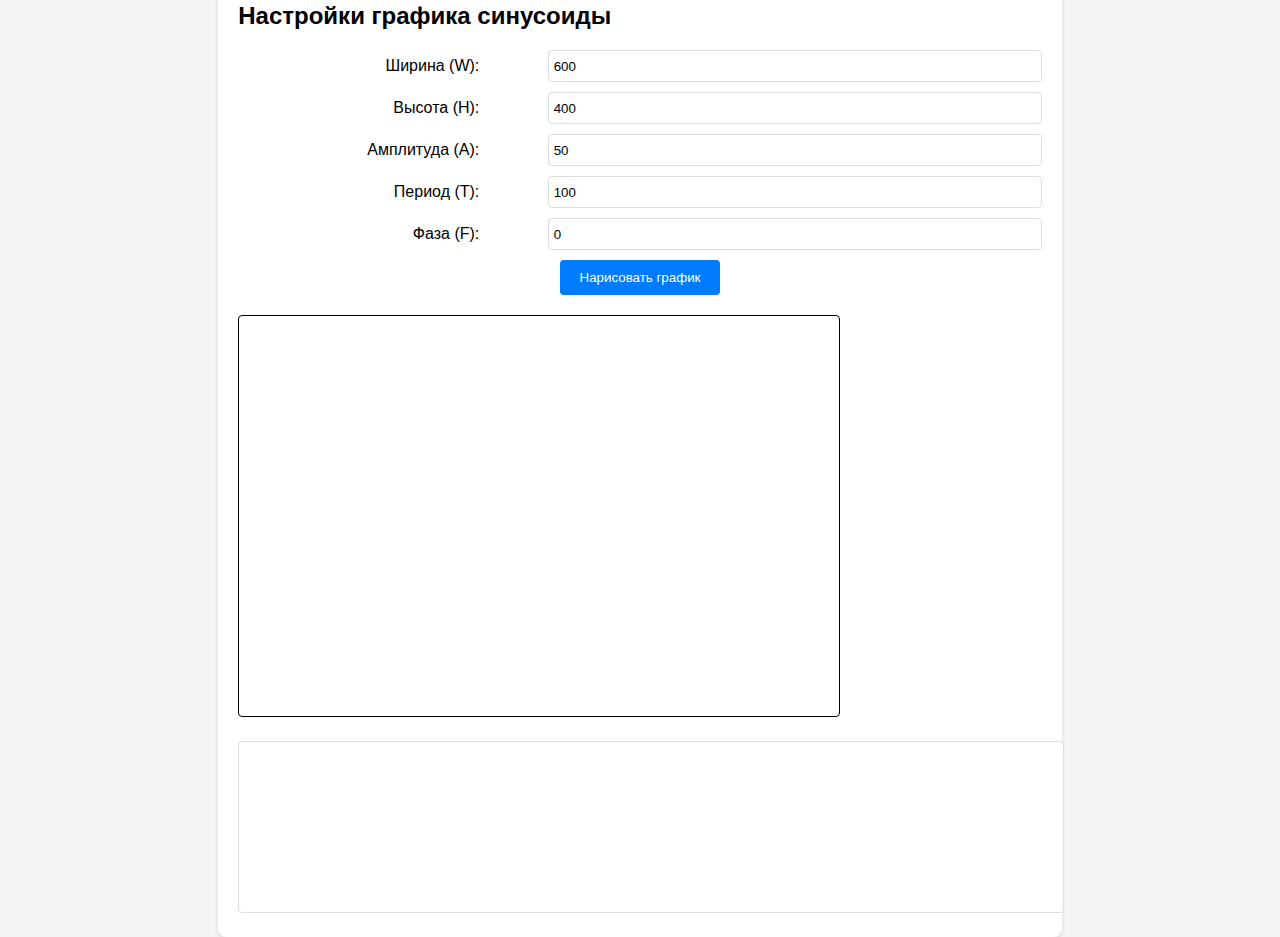
<file: graph/index.html>
<!DOCTYPE html>
<html>
  <head>
    <title>Graph of Sine Function</title>
    <link rel="stylesheet" href="style.css" />
  </head>
  <body>
    <div class="container">
      <h2>Настройки графика синусоиды</h2>
      <div id="error"></div>
      <div class="form-group">
        <label for="width">Ширина (W):</label>
        <input type="number" id="width" value="600" onchange="resizeCanvas()" />
      </div>
      <div class="form-group">
        <label for="height">Высота (H):</label>
        <input
          type="number"
          id="height"
          value="400"
          onchange="resizeCanvas()"
        />
      </div>
      <div class="form-group">
        <label for="amplitude">Амплитуда (A):</label>
        <input type="number" id="amplitude" value="50" />
      </div>
      <div class="form-group">
        <label for="period">Период (T):</label>
        <input type="number" id="period" value="100" />
      </div>
      <div class="form-group">
        <label for="phase">Фаза (F):</label>
        <input type="number" id="phase" value="0" />
      </div>
      <div class="button-group">
        <input
          type="button"
          value="Нарисовать график"
          onclick="updateGraph()"
        />
      </div>

      <canvas id="sineCanvas" width="600" height="400"></canvas>
      <textarea id="dataPoints" readonly></textarea>
    </div>

    <script>
      function drawGraph(A, T, F, canvasWidth, canvasHeight) {
        var canvas = document.getElementById("sineCanvas");
        var ctx = canvas.getContext("2d");

        ctx.clearRect(0, 0, canvasWidth, canvasHeight);

        drawAxes(ctx, canvasWidth, canvasHeight);

        ctx.beginPath();
        var offsetX = canvasWidth / 2;
        var offsetY = canvasHeight / 2;

        for (var x = -offsetX; x < offsetX; x++) {
          var y = A * Math.sin(x / T + F);
          if (x == -offsetX) ctx.moveTo(x + offsetX, -y + offsetY);
          else ctx.lineTo(x + offsetX, -y + offsetY);
        }

        ctx.stroke();

        return collectDataPoints(A, T, F, offsetX, offsetY);
      }

      function drawAxes(ctx, canvasWidth, canvasHeight) {
        ctx.beginPath();
        ctx.strokeStyle = "black";

        ctx.moveTo(0, canvasHeight / 2);
        ctx.lineTo(canvasWidth, canvasHeight / 2);

        ctx.moveTo(canvasWidth / 2, 0);
        ctx.lineTo(canvasWidth / 2, canvasHeight);

        ctx.stroke();
      }

      function collectDataPoints(A, T, F, offsetX, offsetY) {
        var dataPoints = [];
        for (var x = -offsetX; x < offsetX; x++) {
          var y = A * Math.sin(x / T + F);
          dataPoints.push({ x: x, y: y });
        }
        return dataPoints;
      }

      function updateGraph() {
        if (!validateInput()) {
          return;
        }

        var W = parseInt(document.getElementById("width").value);
        var H = parseInt(document.getElementById("height").value);
        var A = parseInt(document.getElementById("amplitude").value);
        var T = parseInt(document.getElementById("period").value);
        var F = parseInt(document.getElementById("phase").value);

        var dataPoints = drawGraph(A, T, F, W, H);
        document.getElementById("dataPoints").value = JSON.stringify(
          dataPoints,
          null,
          2
        );
      }

      function validateInput() {
        var W = document.getElementById("width").value;
        var H = document.getElementById("height").value;
        var A = document.getElementById("amplitude").value;
        var T = document.getElementById("period").value;
        var F = document.getElementById("phase").value;

        if (W === "" || H === "" || A === "" || T === "" || F === "") {
          document.getElementById("error").textContent =
            "Ошибка: все поля должны быть заполнены.";
          return false;
        }

        if (isNaN(W) || isNaN(H) || isNaN(A) || isNaN(T) || isNaN(F)) {
          document.getElementById("error").textContent =
            "Ошибка: все поля должны содержать числовые значения.";
          return false;
        }

        document.getElementById("error").textContent = "";
        return true;
      }

      function resizeCanvas() {
        if (!validateInput()) {
          return;
        }

        var canvas = document.getElementById("sineCanvas");
        var W = parseInt(document.getElementById("width").value);
        var H = parseInt(document.getElementById("height").value);

        canvas.width = W;
        canvas.height = H;
      }
    </script>
  </body>
</html>
</file>
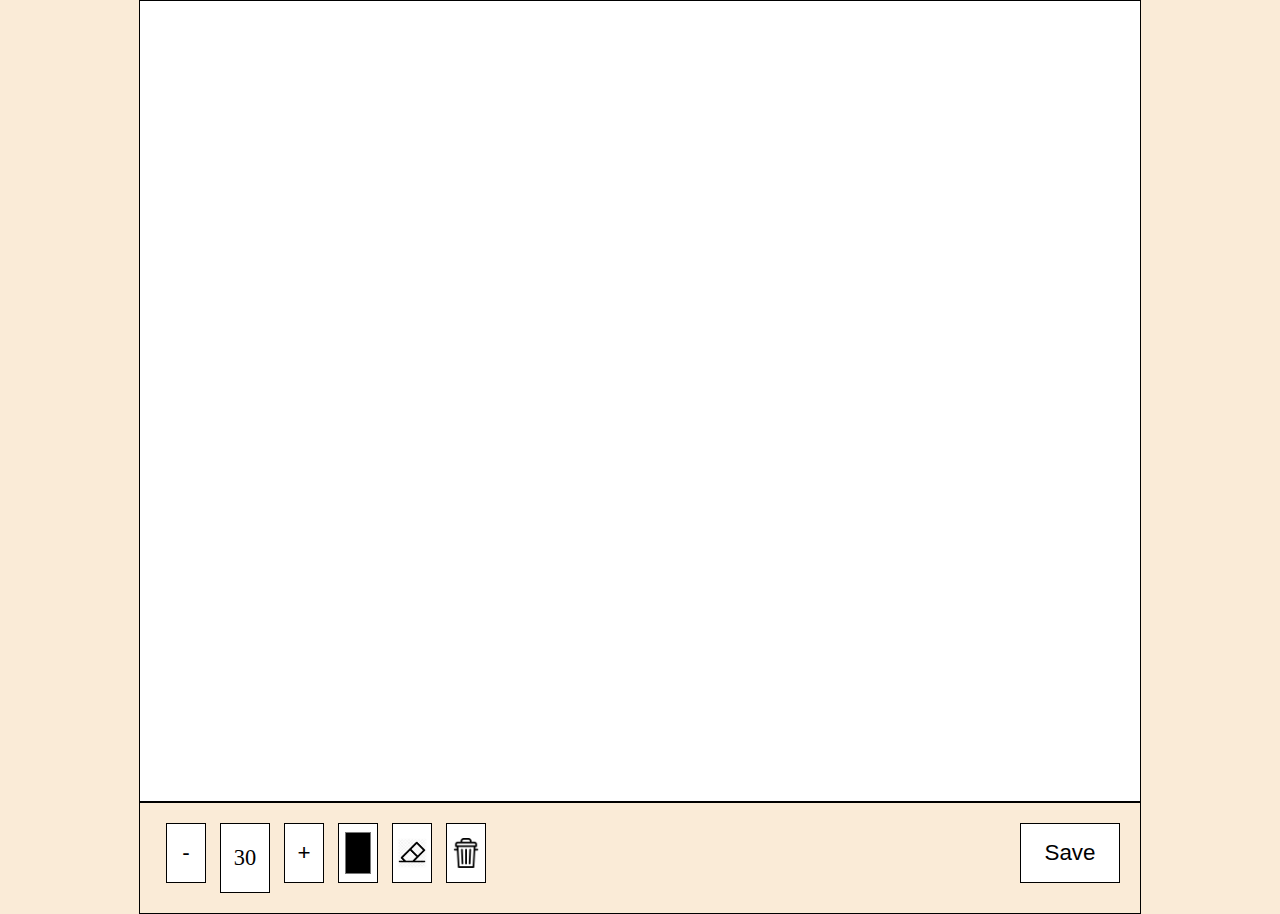
<file: paint/index.html>
<!DOCTYPE html>
<html lang="en">
<head>
    <meta charset="UTF-8">
    <meta name="viewport" content="width=device-width, initial-scale=1.0">
    <link rel="stylesheet" href="style.css">
    <title>Paint</title>
</head>
<body>

    <canvas id ="canvas" width="1000px" height="800px"></canvas>
    <div class="tool-box">
        <button id="decrease">-</button>
        <label id="size">30</label>
        <button id="increase">+</button>
        <input type="color" id="color"/>
        <button id="erase"><img src="./img/sterka.jpg"></button>
        <button id="clear"><img src="./img/trash.png"></button>
        <button id="save">Save</button>

    </div>


    <script src ="script.js"></script>
</body>
</html>
</file>
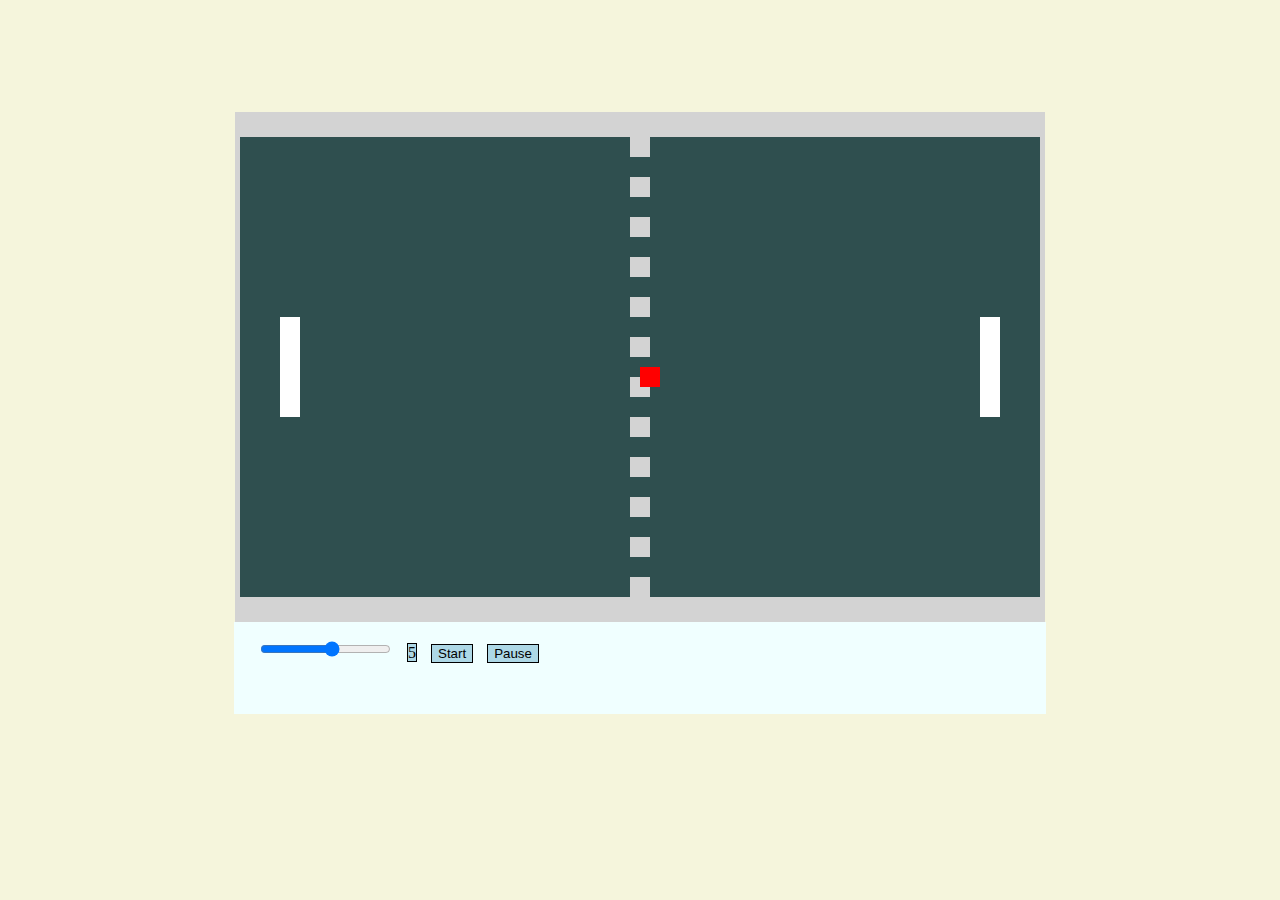
<file: pong/index.html>
<!DOCTYPE html>
<html lang="en">
<head>
    <meta charset="UTF-8">
    <meta name="viewport" content="width=device-width, initial-scale=1.0">
    <link rel="stylesheet" href="style.css">
    <title>Pong</title>
</head>
<body>

    <canvas id="canvas" width="800px" height="500px"></canvas> 
    <div class="menu">
        <input type="range" id="speed", min="1", max="10",>
        <label id="speed-value">5</label>
        <button id="start">Start</button>
        <button id="pause">Pause</button>
    </div>  

    <script src="script.js"></script>
</body>
</html>
</file>
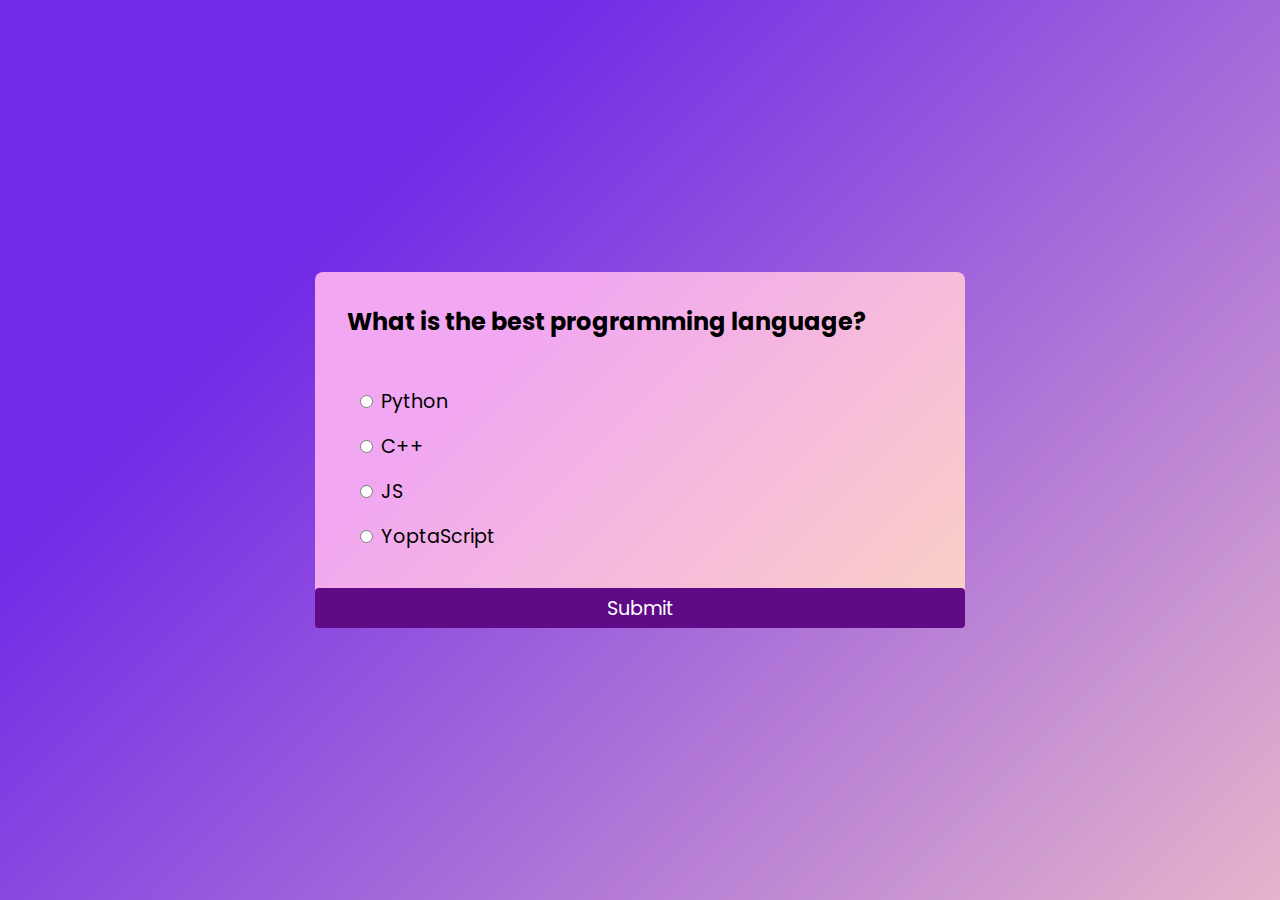
<file: quiz/index.html>
<!DOCTYPE html>
<html lang="en">
<head>    
    <meta charset="UTF-8">
    <meta name="viewport" content="width=device-width, initial-scale=1.0">
    <title>Quiz</title>
    <link rel="preconnect" href="https://fonts.googleapis.com">
    <link rel="preconnect" href="https://fonts.gstatic.com" crossorigin>
    <link href="https://fonts.googleapis.com/css2?family=Lato:wght@300;400&family=Poppins&display=swap" rel="stylesheet">
    <link rel = "stylesheet" href ="style.css">
    
</head>
<body>
    <div class="container" id="quiz">
        <h2 id="question">text</h2>
        <ul>
            <li>
                <input type="radio" id ="a" name="answer" class="answer">
                <label id = "a_text" for="a">Question</label>
            </li>
            <li>
                <input type="radio" id ="b" name="answer" class="answer">
                <label id = "b_text"for="b">Question</label>
            </li>
            <li>
                <input type="radio" id ="c" name="answer" class="answer">
                <label id = "c_text" for="c">Question</label>
            </li>
            <li>
                <input type="radio" id ="d" name="answer" class="answer">
                <label  id = "d_text" for="d">Question</label>
            </li>
        </ul>
        <button id="submit">Submit</button>
    </div>
    
    <script src = "script.js"></script>
</body>
</html>
</file>
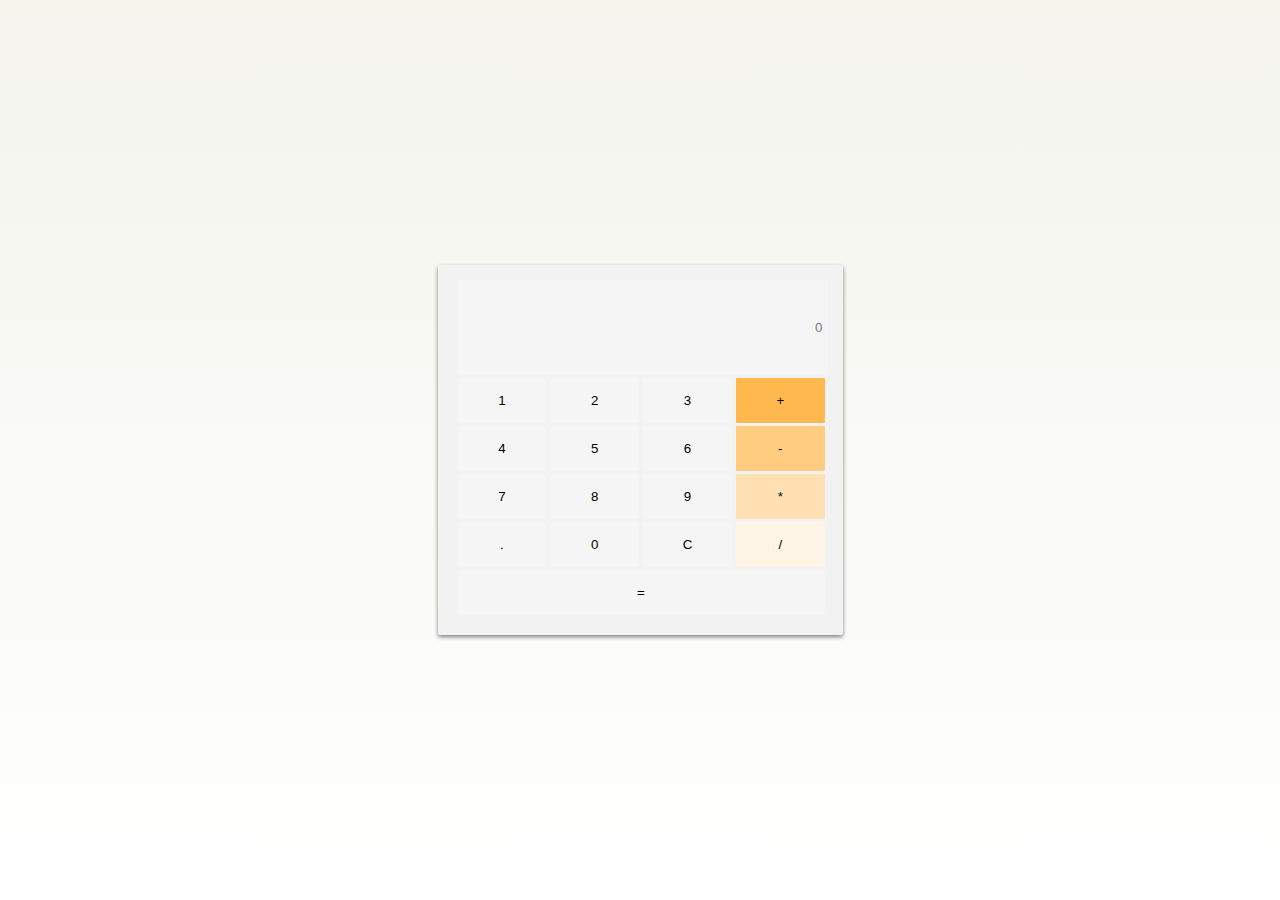
<file: calculator/calculator/index.html>
<!DOCTYPE html>
<html lang="en">
<head>
    
    <meta charset="UTF-8">
    <meta name="viewport" content="width=device-width, initial-scale=1.0">
    <link rel = "stylesheet" href = "style.css">
    <title>Calculator</title>
    
</head>
<body>

    <div class = "container">
        <div class = "calculator">
            <input id = "userInput" placeholder="0" readonly>
            <br>
            <button class = "btn" onclick="press(1)">1</button>
            <button class = "btn" onclick="press(2)">2</button>
            <button class = "btn" onclick="press(3)">3</button>
            <button style = "background-color: #ffb84d;" class = "btn" onclick="press('+')">+</button>

            <br>
            <button class = "btn" onclick="press(4)">4</button>
            <button class = "btn" onclick="press(5)">5</button>
            <button class = "btn" onclick="press(6)">6</button>
            <button style = "background-color: #ffcc80;" class = "btn" onclick="press('-')">-</button>

            <br>
            <button class = "btn" onclick="press(7)">7</button>
            <button class = "btn" onclick="press(8)">8</button>
            <button class = "btn" onclick="press(9)">9</button>
            <button style="background-color: #ffe0b3;" class = "btn" onclick="press('*')">*</button>

            <br>
            <button class = "btn" onclick="press('.')">.</button>
            <button class = "btn" onclick="press(0)">0</button>
            <button class = "btn" onclick="erase()">C</button>
            <button style = "background-color: #fff5e6;" class = "btn" onclick="press('/')">/</button>

            <br>
            <button id = "btnEqual" onclick="solve()">=</button>
           


        </div>
    </div>
    <script src = "script.js"></script>
</body>
</html>
</file>
<file: graph/style.css>
body {
  font-family: "Segoe UI", Tahoma, Geneva, Verdana, sans-serif;
  background-color: #f4f4f4;
  display: flex;
  flex-direction: column;
  align-items: center;
  justify-content: center;
  height: 100vh;
  margin: 0;
}

.container {
  background-color: #fff;
  box-shadow: 0 2px 4px rgba(0, 0, 0, 0.1);
  padding: 20px;
  border-radius: 8px;
  width: fit-content;
}

.form-group {
  display: flex;
  flex-direction: row;
  justify-content: space-between;
  margin-bottom: 10px;
}

.form-group label {
  flex-basis: 30%;
  text-align: right;
  padding-right: 10px;
  line-height: 32px;
}

.form-group input {
  flex-basis: 60%;
  padding: 5px;
  border: 1px solid #ddd;
  border-radius: 4px;
}

.form-group input:focus {
  border-color: #007bff;
  box-shadow: 0 0 0 0.2rem rgba(0, 123, 255, 0.25);
}

.button-group {
  text-align: center;
}

.button-group input[type="button"] {
  cursor: pointer;
  background-color: #007bff;
  color: white;
  border: none;
  padding: 10px 20px;
  border-radius: 4px;
  transition: background-color 0.3s;
}

.button-group input[type="button"]:hover {
  background-color: #0056b3;
}

#error {
  color: #dc3545;
  margin-bottom: 20px;
}

#sineCanvas {
  margin-top: 20px;
  border-radius: 4px;
  border: 1px solid black;
}

#dataPoints {
  width: 100%;
  height: 150px;
  margin-top: 20px;
  padding: 10px;
  border: 1px solid #ddd;
  border-radius: 4px;
  font-family: "Courier New", Courier, monospace;
  resize: none;
}
</file>
<file: paint/style.css>
body {
    margin: 0;
    align-items: center;
    justify-content: center;
    display:flex;
    flex-direction: column;
    min-height: 100vh;
    /* min-width: 100vw; */
    background-color: antiquewhite;
}

canvas {
    border: 1px solid black;
    background-color: #fff;
}

.tool-box {
    padding: 1rem;
    width: 968px;
    border: 1px solid black;
    display: flex;       
}

.tool-box > * {
    background-color: #fff;
    padding: 0.25rem;
    margin: 0.25rem;
    height:60px;
    width: 40px;
    border:none;
    font-size: 1.4rem;
    display: inline-flex;
    align-items: center;
    justify-content: center;
    margin-left: 10px;
    border: 1px solid black;
}

.tool-box > *:last-child {
    margin-left: auto;
    width: 100px;
}

img {
    width: 30px;
    height: 30px;
}

button:hover {
    cursor: pointer;
    border: none;
}

input:hover {
    cursor: pointer;
    border: none;    
}

cursor {
    cursor: auto;
}
</file>
<file: pong/style.css>
body {

    display:flex;
    align-items: center;
    justify-content: center;
    flex-direction: column;
    min-height: 90vh;
    background-color: beige;

}

.menu {
    padding: 1rem;
    height: 60px;
    width: 780px;
    background-color: azure;
}

.menu > * {
    border: 1px solid black;
    margin-left: 10px;
    background-color: lightblue;
}
button:hover {
    cursor: pointer;
    border: none;
}
canvas {
    background-color: darkslategrey;
    border: 5px solid lightgrey;
}
</file>
<file: quiz/style.css>
* {
    box-sizing: border-box;
}

body {
    background-color: #e4b5cb;
    background-image: linear-gradient(315deg, #e4b5cb 0%, #722ae6 74%);
    margin: 0;
    min-height: 100vh; 
    font-family: 'Poppins', sans-serif;
    align-items: center;
    justify-content: center;
    display: flex;
}

.container {
    background-color: #fad0c4;
    background-image: linear-gradient(315deg, #fad0c4 0%, #f1a7f1 74%);
    border-radius: 8px;
    /* box-shadow: 0 0 10px 5px, rgba(0, 0, 0, 0.1); */
    width: 650px;
    max-width: 100%;
}

h2 {
    padding: 2rem;
    margin: 0;
}

ul {
    list-style-type: none;
    padding-left: 40px;
    padding-bottom: 5px;
}

ul li {
    font-size: 1.2em;
    margin: 1rem 0;
}
ul li label {
    cursor: pointer;
}

button {
    
    width: 100%;
    height: 40px;
    border-radius: 4px;
    border: none;
    font-family: inherit;
    display: block;
    font-size: 1.2em;
    color: #fff;
    cursor: pointer;
    
    background-color: #5f0a87;
    
}


button:hover {
    background-color: #a4508b;
   
}
</file>
<file: calculator/calculator/style.css>
body {
    background: linear-gradient(#f4f4ed, white);
    overflow: hidden;
    margin: 0;
}

.container {
 
    width: 95%;
    height: 100vh;
    margin: auto;
    display: flex;
    justify-content: center;
    align-items: center;
}

.calculator {
    width: 370px;
    margin: auto;
    border-radius: 2px;
    background: #f2f2f2;
    padding: 15px 15px 20px 20px;
    box-shadow: 0px 2px 4px 0px rgba(0, 0, 0, 0.5);
}

#userInput {
    box-sizing: border-box;
    width: 100%;
    padding: 40px 5px;
    background-color: whitesmoke;
    text-align: right;
    direction: ltr;
    outline: none;
    border:none;
}

.btn {
    width: 24%;
    height: 45px;
    border-radius: 1px;
    border: none;
    outline: none;
    margin-top: 3px;
    background-color: whitesmoke;
}

#btnEqual {
    width: 99.2%;
    height: 45px;
    border-radius: 1px;
    border: none;
    outline: none;
    margin-top: 3px;
    background-color: whitesmoke;
}

.btn:hover {
    background-color: rgba(128,128,128,0.1);
}

#btnEqual:hover {
    background-color: rgba(128,128,128,0.1);

}
</file>
